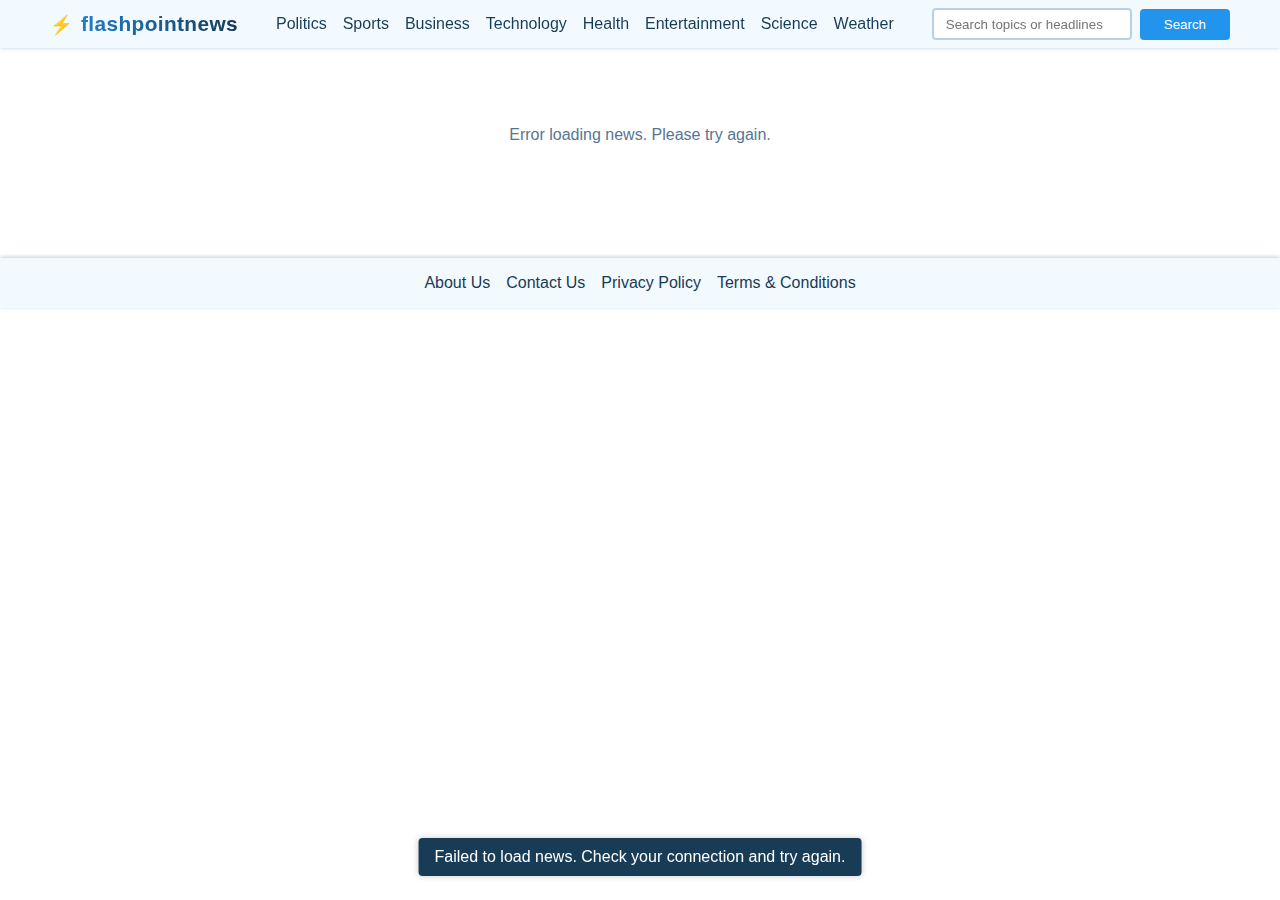
<file: index.html>
<!DOCTYPE html>
<html lang="en">

<head>
    <meta charset="UTF-8">
    <meta name="viewport" content="width=device-width, initial-scale=1.0">
    <title>FlashPointNews</title>
    <link rel="stylesheet" href="styles.css">
    <script src="script.js" defer></script>
</head>

<body>
    <!-- Navigation -->
    <nav>
        <div class="main-nav container flex">
            <a href="index.html" class="brand-logo" aria-label="FlashPointNews">
                <span class="logo-text">flashpointnews</span>
            </a>
            <button class="menu-toggle" id="menu-toggle" aria-label="Toggle menu">☰</button>
            <div class="nav-links">
                <ul class="flex">
                    <li class="hover-link nav-item" tabindex="0" role="button" id="politics" onclick="onNavItemClick('politics')">Politics</li>
                    <li class="hover-link nav-item" tabindex="0" role="button" id="sports" onclick="onNavItemClick('sports')">Sports</li>
                    <li class="hover-link nav-item" tabindex="0" role="button" id="business" onclick="onNavItemClick('business')">Business</li>
                    <li class="hover-link nav-item" tabindex="0" role="button" id="technology" onclick="onNavItemClick('technology')">Technology</li>
                    <li class="hover-link nav-item" tabindex="0" role="button" id="health" onclick="onNavItemClick('health')">Health</li>
                    <li class="hover-link nav-item" tabindex="0" role="button" id="entertainment" onclick="onNavItemClick('entertainment')">Entertainment</li>
                    <li class="hover-link nav-item" tabindex="0" role="button" id="science" onclick="onNavItemClick('science')">Science</li>
                    <li class="hover-link nav-item" tabindex="0" role="button" id="weather" onclick="onNavItemClick('weather')">Weather</li>
                </ul>
            </div>
            <div class="search-bar flex">
                <input type="text" class="news-input" id="search-text" placeholder="Search topics or headlines">
                <button class="search-button" id="search-button">Search</button>
            </div>
        </div>
    </nav>

    <!-- Main Content -->
    <main>
        <div class="cards-container container flex" id="cardscontainer">
            <!-- News cards will be dynamically injected here -->
        </div>
        <div class="actions container">
            <button class="load-more" id="load-more">Load More</button>
        </div>
    </main>

    <!-- Toast notifications -->
    <div id="toast" class="toast" aria-live="polite" aria-atomic="true"></div>

    <!-- Footer -->
    <footer class="footer">
        <div class="container flex footer-links">
            <a href="about.html" class="hover-link">About Us</a>
            <a href="contact.html" class="hover-link">Contact Us</a>
            <a href="privacy.html" class="hover-link">Privacy Policy</a>
            <a href="terms.html" class="hover-link">Terms &amp; Conditions</a>
        </div>
    </footer>

    <!-- News Card Template -->
    <template id="template-news-card">
        <div class="card">
            <div class="card-header">
                <img src="https://via.placeholder.com/400x200" alt="News Image" id="news-img">
            </div>
            <div class="card-content">
                <h3 id="news-title">Sample News Title</h3>
                <h6 class="news-source" id="news-source">FlashPointNews 02/02/2024</h6>
                <p class="news-desc" id="news-desc">
                    Stay informed with the latest updates from around the world. Our platform delivers accurate and timely news across politics, business, technology, health, and entertainment, keeping you connected to what matters most.
                </p>
            </div>
        </div>
    </template>

    <!-- PropellerAds Service Worker Registration -->
    <script>
        if ('serviceWorker' in navigator) {
            navigator.serviceWorker.register('/sw.js')
                .then(function (registration) {
                    console.log('Service Worker registered with scope:', registration.scope);
                })
                .catch(function (error) {
                    console.log('Service Worker registration failed:', error);
                });
        }
    </script>

</body>

</html>
</file>
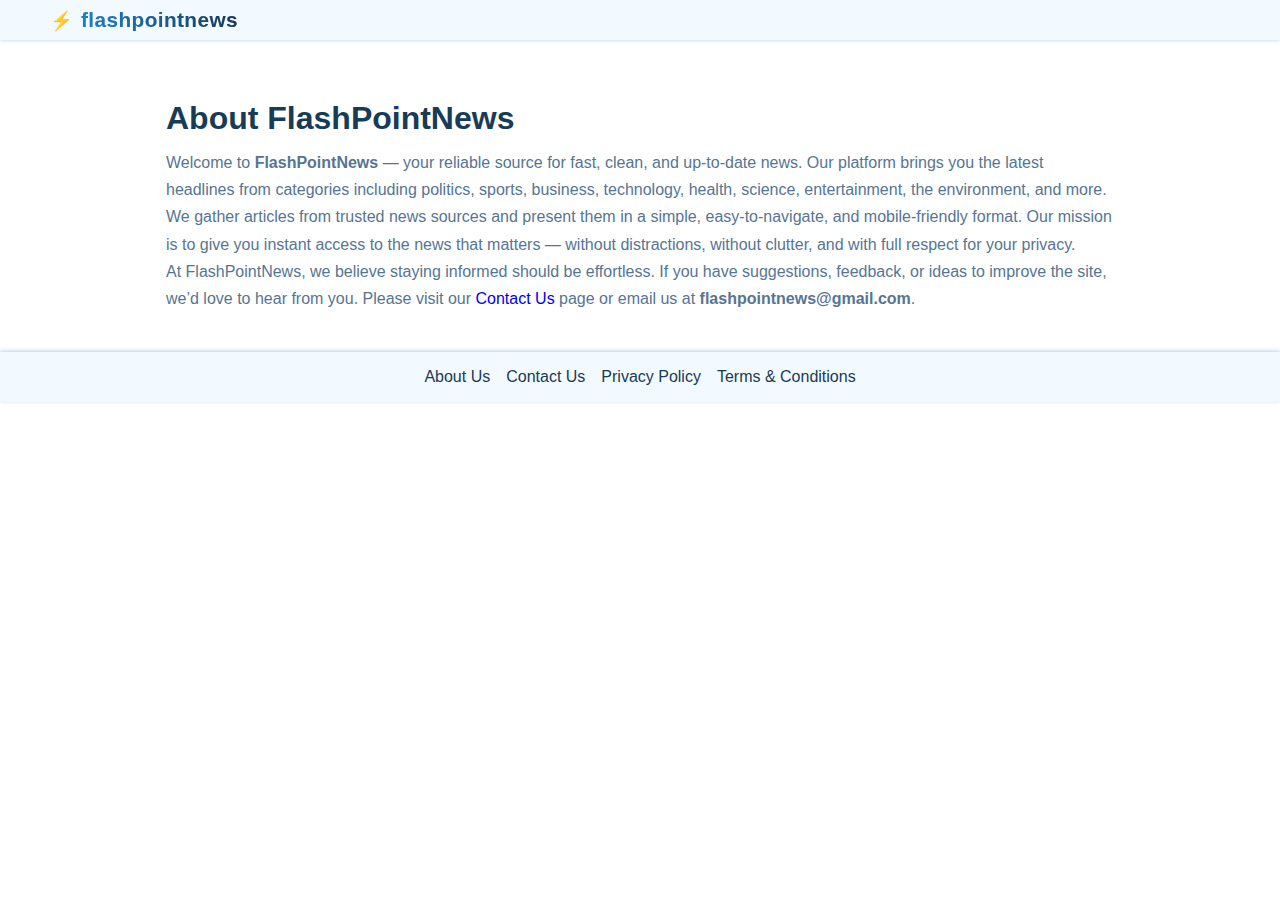
<file: about.html>
<!DOCTYPE html>
<html lang="en">
<head>
    <meta charset="UTF-8">
    <meta name="viewport" content="width=device-width, initial-scale=1.0">
    <title>About Us - FlashPointNews</title>
    <link rel="stylesheet" href="styles.css">
</head>
<body>
    <nav>
        <div class="main-nav container flex">
            <a href="index.html" class="brand-logo" aria-label="FlashPointNews">
                <span class="logo-text">flashpointnews</span>
            </a>
        </div>
    </nav>

    <main class="page">
        <section class="page-section">
            <h1>About FlashPointNews</h1>
            <p>
                Welcome to <strong>FlashPointNews</strong> — your reliable source for fast, 
                clean, and up-to-date news. Our platform brings you the latest headlines 
                from categories including politics, sports, business, technology, health, 
                science, entertainment, the environment, and more.
            </p>
            <p>
                We gather articles from trusted news sources and present them in a simple, 
                easy-to-navigate, and mobile-friendly format. Our mission is to give you 
                instant access to the news that matters — without distractions, without 
                clutter, and with full respect for your privacy.
            </p>
            <p>
                At FlashPointNews, we believe staying informed should be effortless. 
                If you have suggestions, feedback, or ideas to improve the site, we’d love 
                to hear from you. Please visit our 
                <a href="contact.html">Contact Us</a> page or email us at 
                <strong>flashpointnews@gmail.com</strong>.
            </p>
        </section>
    </main>

    <footer class="footer">
        <div class="container flex footer-links">
            <a href="about.html" class="hover-link">About Us</a>
            <a href="contact.html" class="hover-link">Contact Us</a>
            <a href="privacy.html" class="hover-link">Privacy Policy</a>
            <a href="terms.html" class="hover-link">Terms &amp; Conditions</a>
        </div>
    </footer>
</body>
</html>
</file>
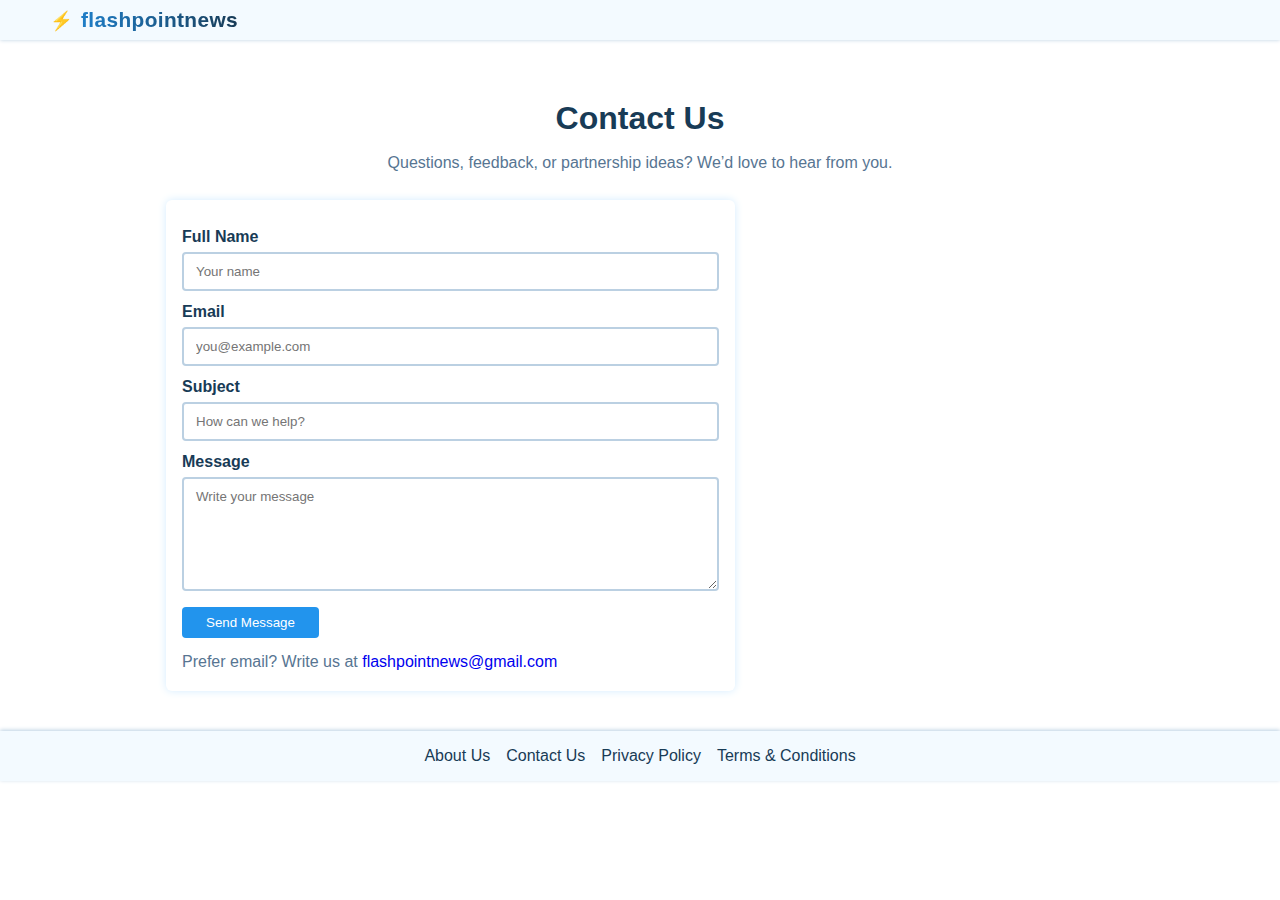
<file: contact.html>
<!DOCTYPE html>
<html lang="en">
<head>
    <meta charset="UTF-8">
    <meta name="viewport" content="width=device-width, initial-scale=1.0">
    <title>Contact Us - FlashPointNews</title>
    <link rel="stylesheet" href="styles.css">
</head>
<body>
    <nav>
        <div class="main-nav container flex">
            <a href="index.html" class="brand-logo" aria-label="FlashPointNews">
                <span class="logo-text">flashpointnews</span>
            </a>
        </div>
    </nav>

    <main class="page contact-page">
        <section class="contact-hero">
            <h1>Contact Us</h1>
            <p>Questions, feedback, or partnership ideas? We’d love to hear from you.</p>
        </section>

        <section class="contact-grid">
            <div class="contact-card">
                <form id="contact-form" novalidate>
                    <div class="form-row">
                        <label for="name">Full Name</label>
                        <input id="name" type="text" class="input" placeholder="Your name" required />
                    </div>
                    <div class="form-row">
                        <label for="email">Email</label>
                        <input id="email" type="email" class="input" placeholder="you@example.com" required />
                    </div>
                    <div class="form-row">
                        <label for="subject">Subject</label>
                        <input id="subject" type="text" class="input" placeholder="How can we help?" required />
                    </div>
                    <div class="form-row">
                        <label for="message">Message</label>
                        <textarea id="message" rows="6" class="input" placeholder="Write your message" required></textarea>
                    </div>
                    <button id="send-btn" class="search-button" type="submit">Send Message</button>
                    <p class="contact-note">Prefer email? Write us at <a href="mailto:flashpointnews@gmail.com">flashpointnews@gmail.com</a></p>
                </form>
            </div>
        </section>
    </main>

    <footer class="footer">
        <div class="container flex footer-links">
            <a href="about.html" class="hover-link">About Us</a>
            <a href="contact.html" class="hover-link">Contact Us</a>
            <a href="privacy.html" class="hover-link">Privacy Policy</a>
            <a href="terms.html" class="hover-link">Terms &amp; Conditions</a>
        </div>
    </footer>

    <div id="toast" class="toast" aria-live="polite" aria-atomic="true"></div>
    <script>
        // Compose a mailto link using form inputs (no backend required)
        const form = document.getElementById('contact-form');
        form.addEventListener('submit', function (e) {
            e.preventDefault();
            const name = document.getElementById('name').value.trim();
            const email = document.getElementById('email').value.trim();
            const subjectInput = document.getElementById('subject').value.trim();
            const msg = document.getElementById('message').value.trim();

            if (!name || !email || !subjectInput || !msg) {
                showToast('Please fill out all fields.');
                return;
            }

            const subject = encodeURIComponent(subjectInput || 'Contact from FlashPointNews');
            const body = encodeURIComponent(`Name: ${name}\nEmail: ${email}\n\nMessage:\n${msg}`);
            window.location.href = `mailto:flashpointnews@gmail.com?subject=${subject}&body=${body}`;
            showToast('Opening your email client...');
        });

        const toastEl = document.getElementById('toast');
        function showToast(message) {
            if (!toastEl) return;
            toastEl.textContent = message;
            toastEl.classList.add('show');
            setTimeout(() => toastEl.classList.remove('show'), 2500);
        }
    </script>
</body>
</html>
</file>
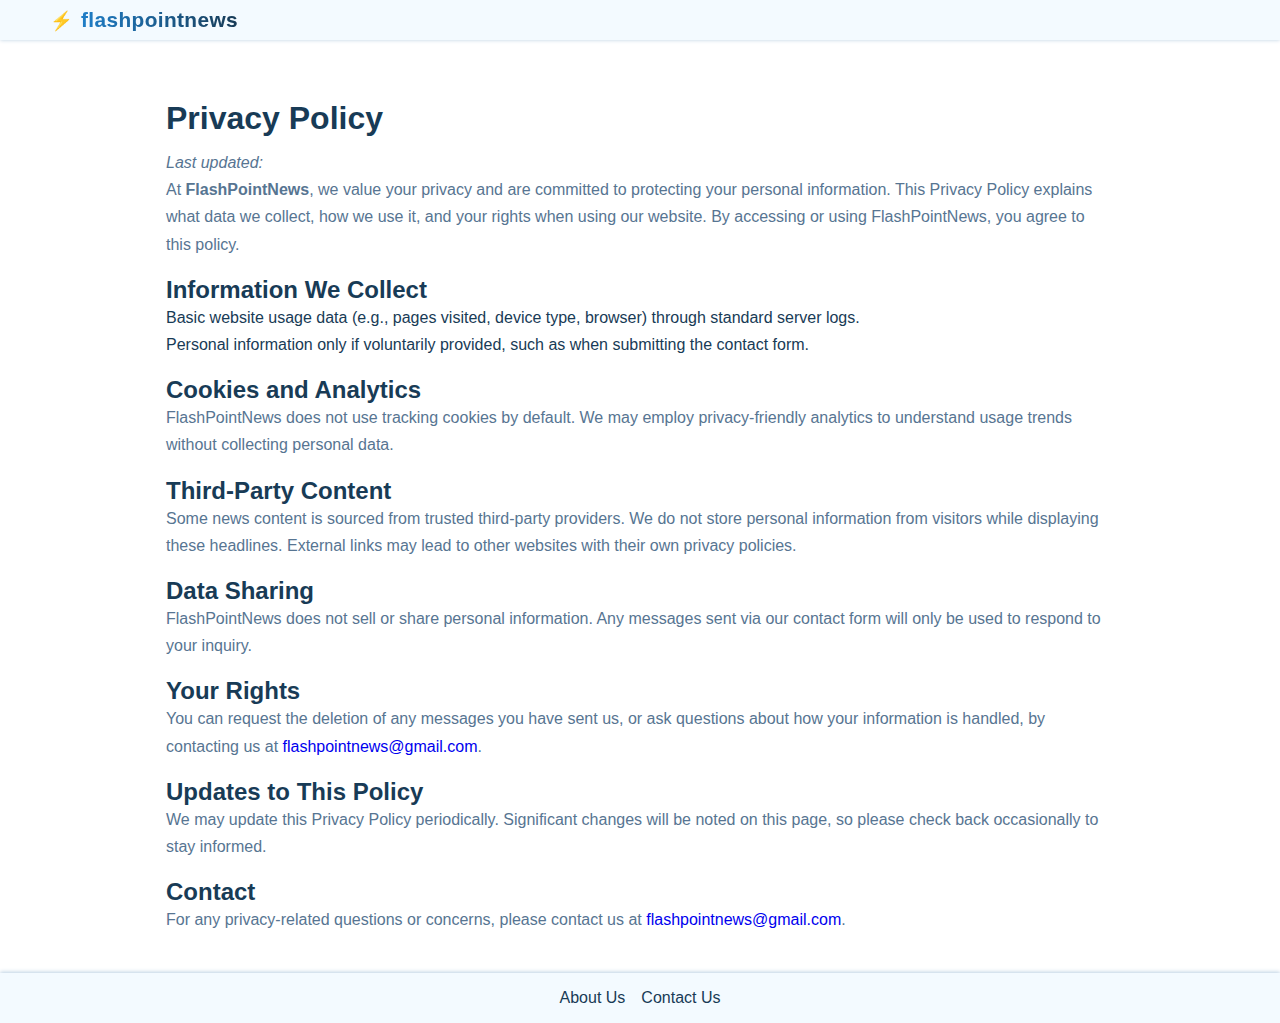
<file: privacy.html>
<!DOCTYPE html>
<html lang="en">
<head>
    <meta charset="UTF-8">
    <meta name="viewport" content="width=device-width, initial-scale=1.0">
    <title>Privacy Policy - FlashPointNews</title>
    <link rel="stylesheet" href="styles.css">
</head>
<body>
    <nav>
        <div class="main-nav container flex">
            <a href="index.html" class="brand-logo" aria-label="FlashPointNews">
                <span class="logo-text">flashpointnews</span>
            </a>
        </div>
    </nav>

    <main class="page">
        <section class="page-section">
            <h1>Privacy Policy</h1>
            <p><em>Last updated: <!--DATE--></em></p>
            <p>
                At <strong>FlashPointNews</strong>, we value your privacy and are committed to protecting your personal information. 
                This Privacy Policy explains what data we collect, how we use it, and your rights when using our website. 
                By accessing or using FlashPointNews, you agree to this policy.
            </p>
        </section>

        <section class="page-section">
            <h2>Information We Collect</h2>
            <ul>
                <li>Basic website usage data (e.g., pages visited, device type, browser) through standard server logs.</li>
                <li>Personal information only if voluntarily provided, such as when submitting the contact form.</li>
            </ul>
        </section>

        <section class="page-section">
            <h2>Cookies and Analytics</h2>
            <p>
                FlashPointNews does not use tracking cookies by default. We may employ privacy-friendly analytics 
                to understand usage trends without collecting personal data.
            </p>
        </section>

        <section class="page-section">
            <h2>Third-Party Content</h2>
            <p>
                Some news content is sourced from trusted third-party providers. We do not store personal information from visitors 
                while displaying these headlines. External links may lead to other websites with their own privacy policies.
            </p>
        </section>

        <section class="page-section">
            <h2>Data Sharing</h2>
            <p>
                FlashPointNews does not sell or share personal information. Any messages sent via our contact form will only be used 
                to respond to your inquiry.
            </p>
        </section>

        <section class="page-section">
            <h2>Your Rights</h2>
            <p>
                You can request the deletion of any messages you have sent us, or ask questions about how your information is handled, 
                by contacting us at <a href="mailto:flashpointnews@gmail.com">flashpointnews@gmail.com</a>.
            </p>
        </section>

        <section class="page-section">
            <h2>Updates to This Policy</h2>
            <p>
                We may update this Privacy Policy periodically. Significant changes will be noted on this page, 
                so please check back occasionally to stay informed.
            </p>
        </section>

        <section class="page-section">
            <h2>Contact</h2>
            <p>
                For any privacy-related questions or concerns, please contact us at 
                <a href="mailto:flashpointnews@gmail.com">flashpointnews@gmail.com</a>.
            </p>
        </section>
    </main>

    <footer class="footer">
        <div class="container flex footer-links">
            <a href="about.html" class="hover-link">About Us</a>
            <a href="contact.html" class="hover-link">Contact Us</a>
            <a href="privacy.html" class="hover-lin
</file>
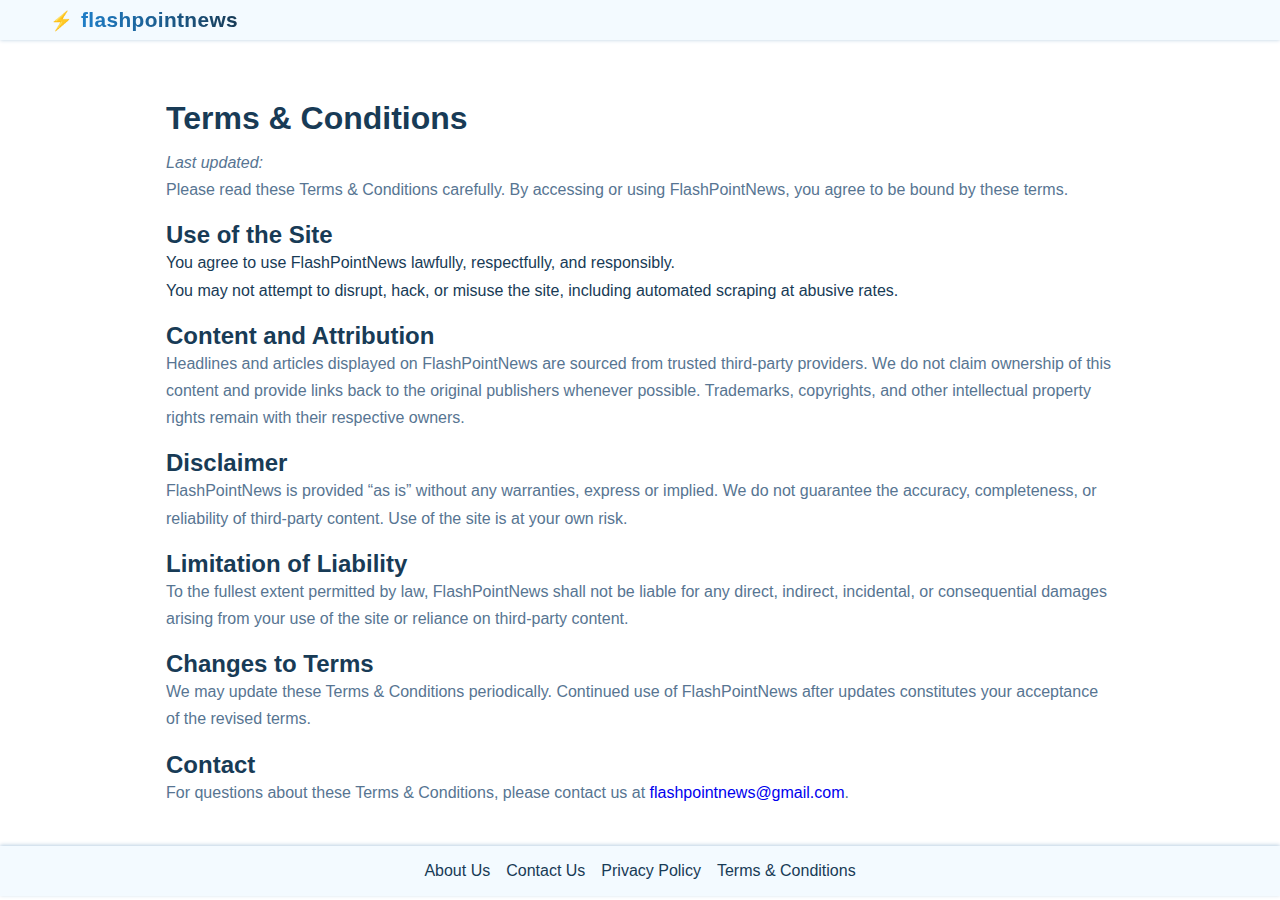
<file: terms.html>
<!DOCTYPE html>
<html lang="en">
<head>
    <meta charset="UTF-8">
    <meta name="viewport" content="width=device-width, initial-scale=1.0">
    <title>Terms & Conditions - FlashPointNews</title>
    <link rel="stylesheet" href="styles.css">
</head>
<body>
    <nav>
        <div class="main-nav container flex">
            <a href="index.html" class="brand-logo" aria-label="FlashPointNews">
                <span class="logo-text">flashpointnews</span>
            </a>
        </div>
    </nav>

    <main class="page">
        <section class="page-section">
            <h1>Terms &amp; Conditions</h1>
            <p><em>Last updated: <!--DATE--></em></p>
            <p>
                Please read these Terms & Conditions carefully. By accessing or using FlashPointNews, you agree to be bound by these terms.
            </p>
        </section>

        <section class="page-section">
            <h2>Use of the Site</h2>
            <ul>
                <li>You agree to use FlashPointNews lawfully, respectfully, and responsibly.</li>
                <li>You may not attempt to disrupt, hack, or misuse the site, including automated scraping at abusive rates.</li>
            </ul>
        </section>

        <section class="page-section">
            <h2>Content and Attribution</h2>
            <p>
                Headlines and articles displayed on FlashPointNews are sourced from trusted third-party providers. We do not claim ownership of this content and provide links back to the original publishers whenever possible. Trademarks, copyrights, and other intellectual property rights remain with their respective owners.
            </p>
        </section>

        <section class="page-section">
            <h2>Disclaimer</h2>
            <p>
                FlashPointNews is provided “as is” without any warranties, express or implied. We do not guarantee the accuracy, completeness, or reliability of third-party content. Use of the site is at your own risk.
            </p>
        </section>

        <section class="page-section">
            <h2>Limitation of Liability</h2>
            <p>
                To the fullest extent permitted by law, FlashPointNews shall not be liable for any direct, indirect, incidental, or consequential damages arising from your use of the site or reliance on third-party content.
            </p>
        </section>

        <section class="page-section">
            <h2>Changes to Terms</h2>
            <p>
                We may update these Terms & Conditions periodically. Continued use of FlashPointNews after updates constitutes your acceptance of the revised terms.
            </p>
        </section>

        <section class="page-section">
            <h2>Contact</h2>
            <p>
                For questions about these Terms & Conditions, please contact us at 
                <a href="mailto:flashpointnews@gmail.com">flashpointnews@gmail.com</a>.
            </p>
        </section>
    </main>

    <footer class="footer">
        <div class="container flex footer-links">
            <a href="about.html" class="hover-link">About Us</a>
            <a href="contact.html" class="hover-link">Contact Us</a>
            <a href="privacy.html" class="hover-link">Privacy Policy</a>
            <a href="terms.html" class="hover-link">Terms &amp; Conditions</a>
        </div>
    </footer>
</body>
</html>
</file>
<file: styles.css>
* {
    padding: 0;
    margin: 0;
    box-sizing: border-box;
}

:root {
    --primary-text-color: #183b56;
    --secondary-text-color: #577592;
    --accent-color: #2294ed;
    --accent-color-dark: #1d69a3;
}

body {
    font-family: "Poppins", sans-serif;
    color: var(--primary-text-color);
}

p {
    color: var(--secondary-text-color);
    line-height: 1.4rem;
}

a {
    text-decoration: none;
}

ul {
    list-style: none;
}

.flex {
    display: flex;
    align-items: center;
}

.container {
    max-width: 1180px;
    margin-inline: auto;
    overflow: hidden;
}

nav {
    background-color: #f3faff;
    box-shadow: 0 0 4px #bbd0e2;
    position: fixed;
    top: 0;
    z-index: 99;
    left: 0;
    right: 0;
}

.main-nav {
    justify-content: space-between;
    padding-block: 8px;
}

.company-logo img {
    width: 120px;
}

/* Brand text logo */
.brand-logo {
    display: flex;
    align-items: center;
    gap: 8px;
}
.brand-logo::before {
    content: "⚡";
    color: var(--accent-color);
    font-size: 1.15rem;
    transform: translateY(1px);
}
.logo-text {
    font-weight: 800;
    font-size: 1.3rem;
    letter-spacing: 0.4px;
    text-transform: lowercase;
    background: linear-gradient(90deg, #2294ed 0%, #1d69a3 50%, #183b56 100%);
    -webkit-background-clip: text;
    background-clip: text;
    color: transparent;
    text-shadow: 0 0 0.6px rgba(24, 59, 86, 0.25);
}
.brand-logo:hover .logo-text {
    filter: brightness(1.1);
}

.nav-links ul {
    gap: 16px;
}

.menu-toggle {
    display: none;
    background: none;
    border: 2px solid var(--accent-color);
    color: var(--accent-color);
    border-radius: 4px;
    font-size: 18px;
    padding: 4px 10px;
    cursor: pointer;
}

.hover-link {
    cursor: pointer;
}

.hover-link:hover {
    color: var(--secondary-text-color);
}

.hover-link:active {
    color: red;
}

.nav-item.active {
    color: var(--accent-color);
}

.search-bar {
    height: 32px;
    gap: 8px;
}

.news-input {
    width: 200px;
    height: 100%;
    padding-inline: 12px;
    border-radius: 4px;
    border: 2px solid #bbd0e2;
}

.search-button {
    background-color: var(--accent-color);
    color: white;
    padding: 8px 24px;
    border: none;
    border-radius: 4px;
    cursor: pointer;
}

.search-button:hover {
    background-color: var(--accent-color-dark);
}

main {
    padding-block: 20px;
    margin-top: 80px;
}

.cards-container {
    justify-content: space-between;
    flex-wrap: wrap;
    row-gap: 20px;
    align-items: start;
}

.card {
    width: 360px;
    min-height: 400px;
    box-shadow: 0 0 4px #d4ecff;
    border-radius: 4px;
    cursor: pointer;
    background-color: #fff;
    overflow: hidden;
    transition: all 0.3s ease;
}

.card:hover {
    box-shadow: 1px 1px 8px #d4ecff;
    background-color: #f9fdff;
    transform: translate(-2px);
}

.card-header img {
    width: 100%;
    height: 180px;
    object-fit: cover;
}

.card-content {
    padding: 12px;
}

.news-source {
    margin-block: 12px;
}

.actions {
    display: flex;
    justify-content: center;
    padding: 24px 0;
}

.load-more {
    background-color: var(--accent-color);
    color: #fff;
    padding: 10px 22px;
    border: none;
    border-radius: 4px;
    cursor: pointer;
}

.load-more:hover {
    background-color: var(--accent-color-dark);
}

.no-results {
    width: 100%;
    text-align: center;
    padding: 24px;
    color: var(--secondary-text-color);
}

/* Skeleton loading */
.skeleton .card-header,
.skeleton .skeleton-image {
    background: #eef6ff;
    height: 180px;
    width: 100%;
    position: relative;
    overflow: hidden;
}
.skeleton .skeleton-line {
    height: 16px;
    background: #eef6ff;
    margin: 12px 0;
    border-radius: 4px;
    position: relative;
    overflow: hidden;
}
.skeleton .skeleton-line.long {
    height: 48px;
}
.skeleton .skeleton-image::after,
.skeleton .skeleton-line::after {
    content: "";
    position: absolute;
    left: -100%;
    top: 0;
    height: 100%;
    width: 100%;
    background: linear-gradient(90deg, transparent, rgba(255,255,255,0.6), transparent);
    animation: shimmer 1.5s infinite;
}
@keyframes shimmer {
    0% { left: -100%; }
    100% { left: 100%; }
}

/* Toast */
.toast {
    position: fixed;
    left: 50%;
    transform: translateX(-50%);
    bottom: 24px;
    background: #183b56;
    color: #fff;
    padding: 10px 16px;
    border-radius: 4px;
    box-shadow: 0 0 6px rgba(0,0,0,0.2);
    z-index: 100;
    display: none;
}
.toast.show {
    display: block;
}

/* Responsive */
@media (max-width: 768px) {
    .menu-toggle {
        display: block;
    }
    .nav-links {
        display: none;
        position: absolute;
        top: 56px;
        left: 0;
        right: 0;
        background: #f3faff;
        box-shadow: 0 2px 6px rgba(0,0,0,0.1);
        padding: 12px 0;
    }
    .nav-links.open {
        display: block;
    }
    .nav-links ul {
        flex-direction: column;
        align-items: center;
        gap: 12px;
    }
    .search-bar {
        width: 100%;
        justify-content: center;
        margin-top: 8px;
    }
    .cards-container {
        justify-content: center;
    }
    .card {
        width: calc(100% - 24px);
        max-width: 420px;
    }
}

/* Footer */
.footer {
    margin-top: 20px;
    padding: 16px 0;
    background: #f3faff;
    box-shadow: 0 -1px 4px #bbd0e2;
}
.footer-links {
    gap: 16px;
    justify-content: center;
}
.footer a {
    color: var(--primary-text-color);
}
.footer a:hover {
    color: var(--accent-color);
}

/* Static pages */
.page {
    max-width: 980px;
    margin: 100px auto 40px;
    padding: 0 16px;
}
.page h1 {
    margin-bottom: 12px;
}
.page p, .page li {
    line-height: 1.7rem;
}
.page-section {
    margin: 18px 0;
}

/* Contact page */
.contact-hero {
    text-align: center;
    margin-bottom: 24px;
}
.contact-grid {
    display: grid;
    grid-template-columns: 1.6fr 1fr;
    gap: 24px;
}
.contact-card {
    background: #fff;
    border-radius: 6px;
    box-shadow: 0 0 8px #d4ecff;
    padding: 16px;
}
.contact-info {
    background: #f7fbff;
    border-radius: 6px;
    box-shadow: 0 0 6px #e6f2ff;
    padding: 16px;
}
.divider {
    height: 1px;
    background: #e6f0f7;
    margin: 12px 0;
}
.info-list {
    margin: 8px 0 0;
}
.info-list li { 
    margin: 8px 0;
}
.social-links { 
    display: flex;
    gap: 12px;
}
.form-row {
    margin: 12px 0;
}
.form-row label {
    display: block;
    margin-bottom: 6px;
    font-weight: 600;
}
.input {
    width: 100%;
    padding: 10px 12px;
    border-radius: 4px;
    border: 2px solid #bbd0e2;
    font-family: inherit;
    outline: none;
}
.input:focus {
    border-color: var(--accent-color);
    box-shadow: 0 0 0 3px rgba(34,148,237,0.15);
}
.contact-note {
    margin-top: 10px;
    color: var(--secondary-text-color);
}

@media (max-width: 900px) {
    .contact-grid {
        grid-template-columns: 1fr;
    }
}
</file>
